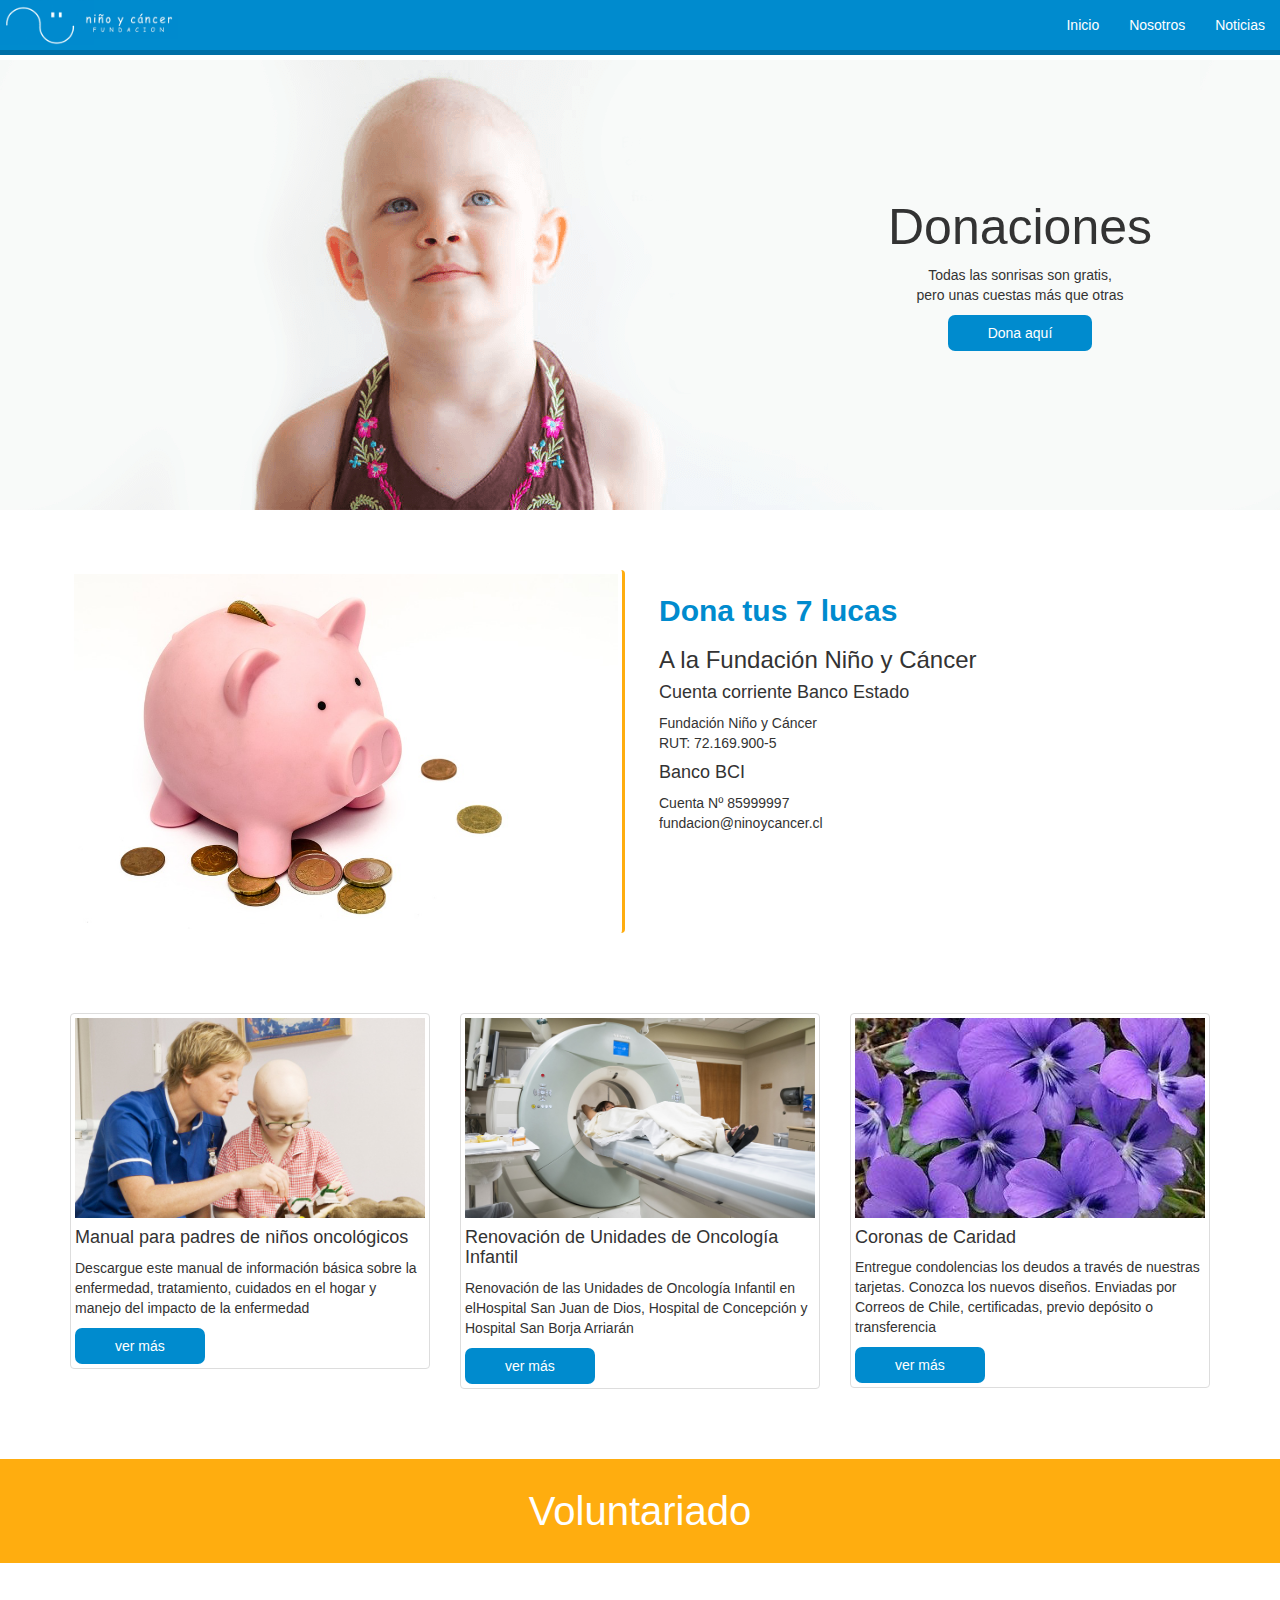
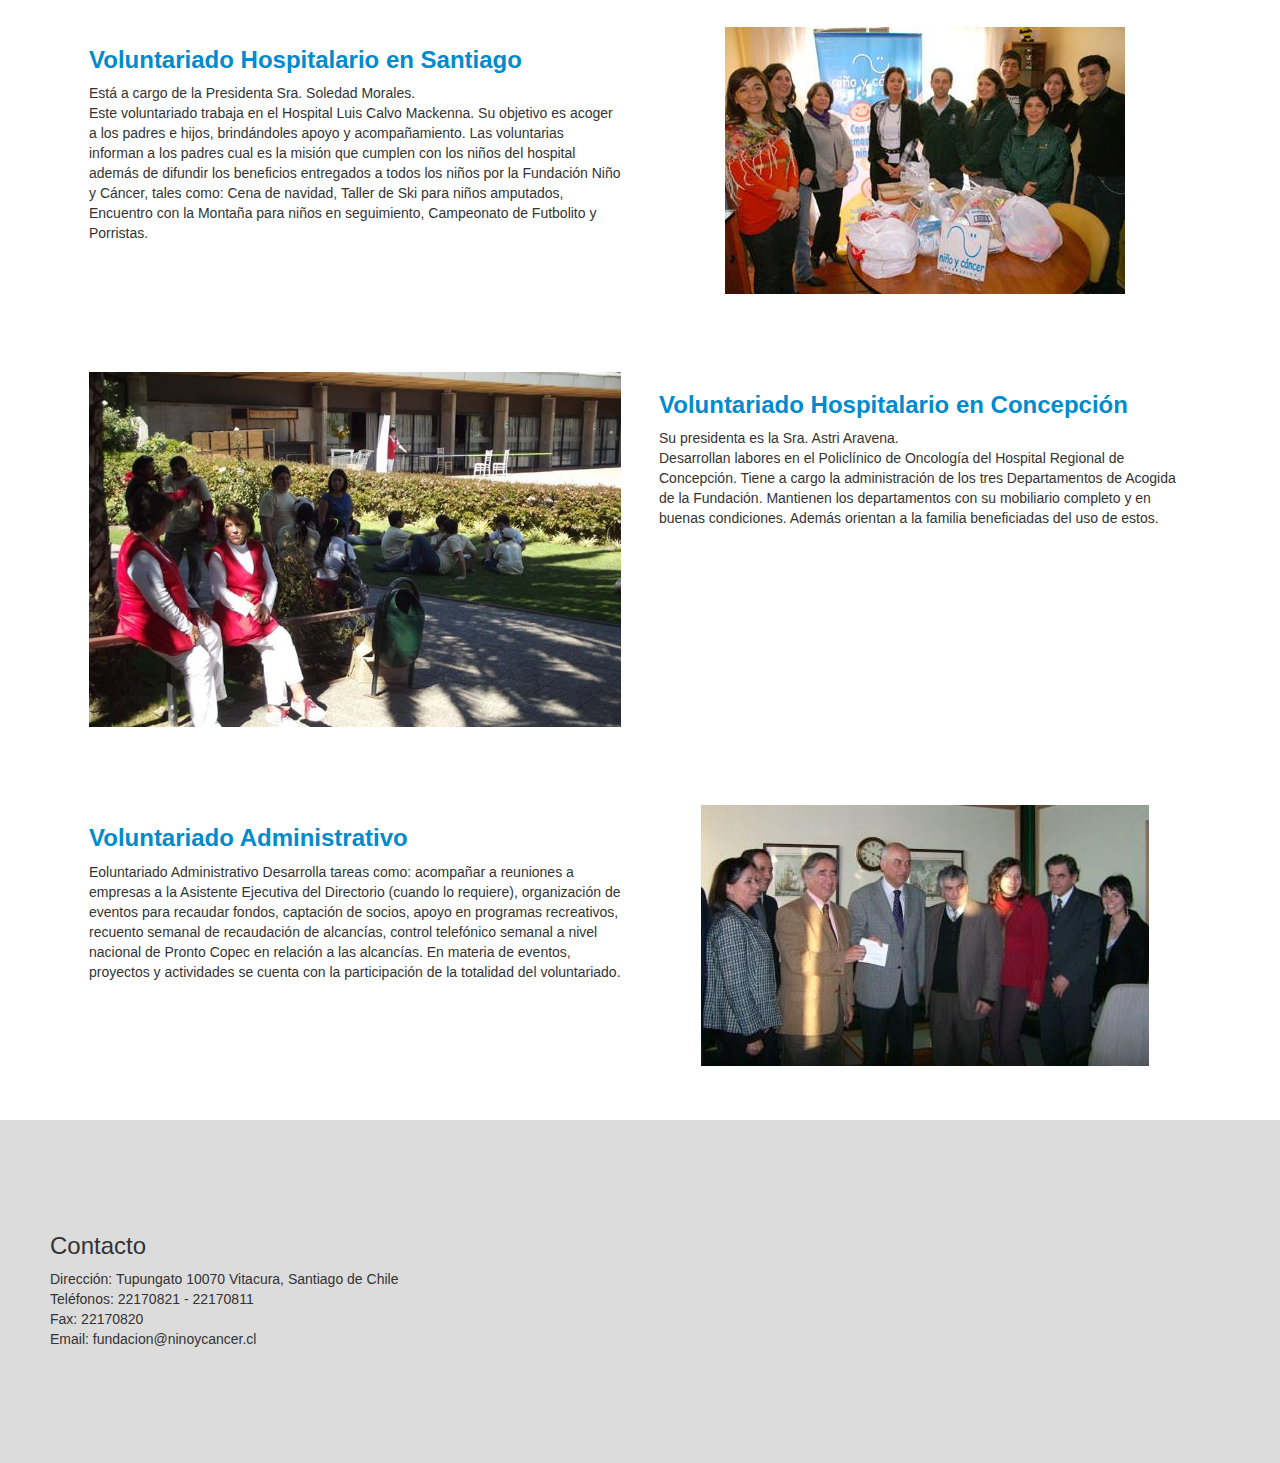
<file: index.html>
<!DOCTYPE html>
<html lang="es">
<head>
	<meta charset="UTF-8">
	<meta name="viewport" content="width-device-width, initial-scale=1">	
	<title>Fundación Niño y Cáncer</title>

	<!-- Latest compiled and minified CSS -->
	<link rel="stylesheet" href="https://maxcdn.bootstrapcdn.com/bootstrap/3.3.7/css/bootstrap.min.css" integrity="sha384-BVYiiSIFeK1dGmJRAkycuHAHRg32OmUcww7on3RYdg4Va+PmSTsz/K68vbdEjh4u" crossorigin="anonymous">

    <script type="text/javascript" src="assets/js/jquery-3.3.1.js"></script>

    <link rel="stylesheet" href="https://use.fontawesome.com/releases/v5.4.1/css/all.css" integrity="sha384-5sAR7xN1Nv6T6+dT2mhtzEpVJvfS3NScPQTrOxhwjIuvcA67KV2R5Jz6kr4abQsz" crossorigin="anonymous">

	<!-- Latest compiled and minified JavaScript -->
	<script src="https://maxcdn.bootstrapcdn.com/bootstrap/3.3.7/js/bootstrap.min.js" integrity="sha384-Tc5IQib027qvyjSMfHjOMaLkfuWVxZxUPnCJA7l2mCWNIpG9mGCD8wGNIcPD7Txa" crossorigin="anonymous"></script>

	<!-- Mi estilo -->
	<link rel="stylesheet" type="text/css" href="assets/css/estilo.css">

</head>
<body>
	<nav class="navbar navbar-default navbar-fixed-top navbar-color">

	  <div class="container-fluid">
	    <!-- Brand and toggle get grouped for better mobile display -->
	    <div class="navbar-header">
	      <button type="button" class="navbar-toggle collapsed" data-toggle="collapse" data-target="#bs-example-navbar-collapse-1" aria-expanded="false">
	        <span class="sr-only">Toggle navigation</span>
	        <span class="icon-bar"></span>
	        <span class="icon-bar"></span>
	        <span class="icon-bar"></span>
	      </button>
	      <a class="navbar-brand logo-nav" href="#">
	      	<img src="assets/img/logo_fundacion.png" alt="Fundación Niño y Cáncer" class="logo img-responsive">
	      </a>
	    </div>

	    <!-- Collect the nav links, forms, and other content for toggling -->
	    <div class="collapse navbar-collapse" id="bs-example-navbar-collapse-1">
		    <ul class="nav navbar-nav navbar-right">
		    	<li><a href="index.html">Inicio</a></li>
		        <li><a href="nosotros.html">Nosotros</a></li>
		        <li><a href="noticias.html">Noticias</a></li>
		    </ul>
	    </div><!-- /.navbar-collapse -->
	  </div><!-- /.container-fluid -->
	</nav>

	<!--HEADER-->

	<header class="main">
		<div class="container">
			<div class="thumbnail main-title col-sm-6 col-md-offset-7">
				<h2 class="titulo-donaciones">Donaciones</h2>
				<p>Todas las sonrisas son gratis, <br>pero unas cuestas más que otras</p>
				<a href="#" class="button"> Dona aquí </a>
			</div>
		</div>
	</header>

	<!--CUERPO-->

	<section>
		<div class="container donacion-siete">
			<div class="row">
				<div class="col-md-6">
					<div class="thumbnail donacion-siete-box1">
						<img src="assets/img/alcancia.jpg" alt="Dona tus 7 lucas">
					</div>
				</div>
				<div class="col-md-6">
					<div class="thumbnail donacion-siete-box2">
						<h2 class="text-color-blue">Dona tus 7 lucas</h2>
						<h3>A la Fundación Niño y Cáncer</h3>
						<h4>Cuenta corriente Banco Estado</h4>
						<p>Fundación Niño y Cáncer <br>
						RUT: 72.169.900-5</p>
						<h4>Banco BCI</h4>
						<p>Cuenta Nº 85999997 <br>
						fundacion@ninoycancer.cl</p>
					</div>
				</div>
			</div>
		</div>
	</section>

	<section class="container">
		<div class="row">
			<div class="col-md-4">
				<div class="thumbnail">
					<img src="assets/img/padres_cancer.jpg" alt="Manual para padres" class="img-responsive">
					<h4>Manual para padres de niños oncológicos</h4>
					<p>Descargue este manual de información básica sobre la enfermedad, tratamiento, cuidados en el hogar y manejo del impacto de la enfermedad</p>
					<a href="#" class="button"> ver más </a>
				</div>
			</div>
			<div class="col-md-4">
				<div class="thumbnail">
					<img src="assets/img/unidades_oncologia.jpeg" alt="Unidades Oncología">
					<h4>Renovación de Unidades de Oncología Infantil</h4>
					<p>Renovación de las Unidades de Oncología Infantil en elHospital San Juan de Dios, Hospital de Concepción y Hospital San Borja Arriarán</p>
					<a href="#" class="button"> ver más </a>
				</div>
			</div>
			<div class="col-md-4">
				<div class="thumbnail">
					<img src="assets/img/corona_caridad.jpg" alt="Coronas de caridadunidad">
					<h4>Coronas de Caridad</h4>
					<p>Entregue condolencias los deudos a través de nuestras tarjetas.
					Conozca los nuevos diseños. Enviadas por Correos de Chile, certificadas, previo depósito o transferencia</p>
					<a href="#" class="button"> ver más </a>
				</div>
			</div>


		</div>

	</section>

	<section>
		<div class="voluntariado">
			<h2 class="voluntariado-titulo">Voluntariado</h2>
		</div>
		<!--Voluntariado Santiago-->
		<div class="container">
			<div class="col-md-6">
				<div class="thumbnail voluntariado-santiago">
					<h3 class="text-color-blue">Voluntariado Hospitalario en Santiago</h3>
					<p>Está a cargo de la Presidenta Sra. Soledad Morales. <br>
					Este voluntariado trabaja en el Hospital Luis Calvo Mackenna. Su objetivo es acoger a los padres e hijos, brindándoles apoyo y acompañamiento. Las voluntarias informan a los padres cual es la misión que cumplen con los niños del hospital además de difundir los beneficios entregados a todos los niños por la Fundación Niño y Cáncer, tales como: Cena de navidad, Taller de Ski para niños amputados, Encuentro con la Montaña para niños en seguimiento, Campeonato de Futbolito y Porristas.</p>
				</div>
			</div>
			<div class="col-md-6">
				<div class="thumbnail voluntariado-santiago">
					<img src="assets/img/voluntariado_santiago.jpg" alt="Voluntariado Hospitalario Santiago" class="foto-voluntariado1">
				</div>
			</div>
		</div>
		<!--Voluntariado Concepcion-->
		<div class="container">
			<div class="col-md-6">
				<div class="thumbnail voluntariado-santiago">
					<img src="assets/img/voluntariado_concepcion.jpg" alt="Voluntariado Hospitalario Concepción" class="foto-voluntariado1">
				</div>
			</div>
			<div class="col-md-6">
				<div class="thumbnail voluntariado-santiago">
					<h3 class="text-color-blue">
					Voluntariado Hospitalario en Concepción</h3>
					<p>Su presidenta es la Sra. Astri Aravena. <br>
					Desarrollan labores en el Policlínico de Oncología del Hospital Regional de Concepción. Tiene a cargo la administración de los tres Departamentos de Acogida de la Fundación. Mantienen los departamentos con su mobiliario completo y en buenas condiciones. Además orientan a la familia beneficiadas del uso de estos. </p>
				</div>
			</div>
		</div>
		<!--Voluntariado administrativo-->
		<div class="container">
			<div class="col-md-6">
				<div class="thumbnail voluntariado-santiago">
					<h3 class="text-color-blue">Voluntariado Administrativo</h3>
					<p>Eoluntariado Administrativo Desarrolla tareas como: acompañar a reuniones a empresas a la Asistente Ejecutiva del Directorio (cuando lo requiere), organización de eventos para recaudar fondos, captación de socios, apoyo en programas recreativos, recuento semanal de recaudación de alcancías, control telefónico semanal a nivel nacional de Pronto Copec en relación a las alcancías. En materia de eventos, proyectos y actividades se cuenta con la participación de la totalidad del voluntariado.</p>
				</div>
			</div>
			<div class="col-md-6">
				<div class="thumbnail voluntariado-santiago">
					<img src="assets/img/voluntariado_administrativo.jpg" alt="Voluntariado Hospitalario Santiago" class="foto-voluntariado1">
				</div>
			</div>
		</div>
	</section>

	<footer class="container footer-style">
		<div class="row">
			<div class="col-md-6 col-sm-6 footer-left">
				<a href="https://www.facebook.com/ninoycancer/">
					<i class="fab fa-facebook-f icon-black"></i>
				</a>
				<a href="https://www.facebook.com/ninoycancer/">
					<i class="fab fa-twitter icon-black"></i>
				</a>
				<a href="https://www.facebook.com/ninoycancer/">
					<i class="fab fa-instagram icon-black"></i>
				</a>
				<ul class="footer-list">
					<li><h3>Contacto</h3></li>
					<li>Dirección: Tupungato 10070 Vitacura, Santiago de Chile</li>
					<li> Teléfonos: 22170821 - 22170811</li>
					<li> Fax: 22170820</li>
					<li>Email: fundacion@ninoycancer.cl</li>
				</ul>
			</div>
			<div class="col-md-6 col-sm-6">
				<div class="embed-responsive embed-responsive-16by9">
					<iframe src="https://www.google.com/maps/embed?pb=!1m14!1m8!1m3!1d13326.047386104729!2d-70.5368983!3d-33.3838082!3m2!1i1024!2i768!4f13.1!3m3!1m2!1s0x0%3A0x75682cb0ad81a60e!2sFundaci%C3%B3n+Ni%C3%B1o+y+Cancer!5e0!3m2!1ses!2scl!4v1539801659151" width="600" height="450" frameborder="0" style="border:0" allowfullscreen></iframe>
				</div>
			</div>
		</div>
	</footer>

</body>
</html>
</file>
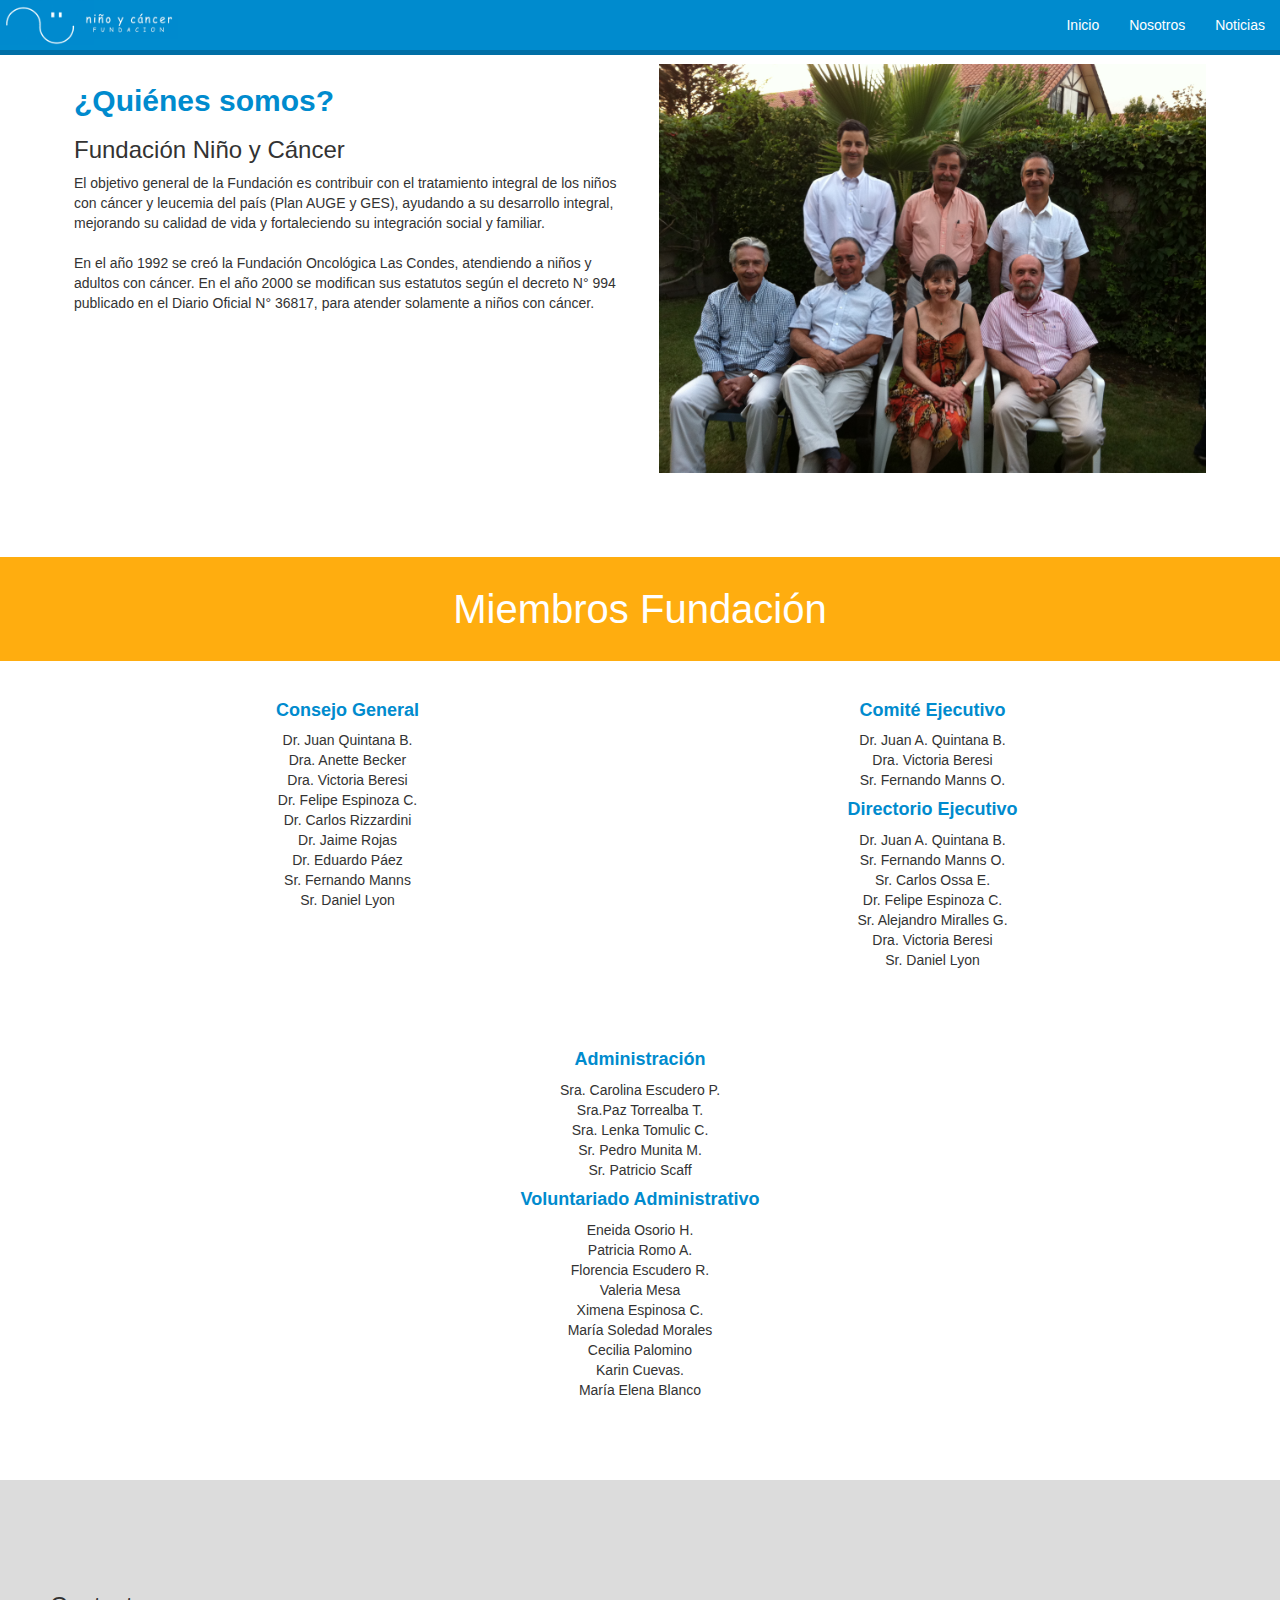
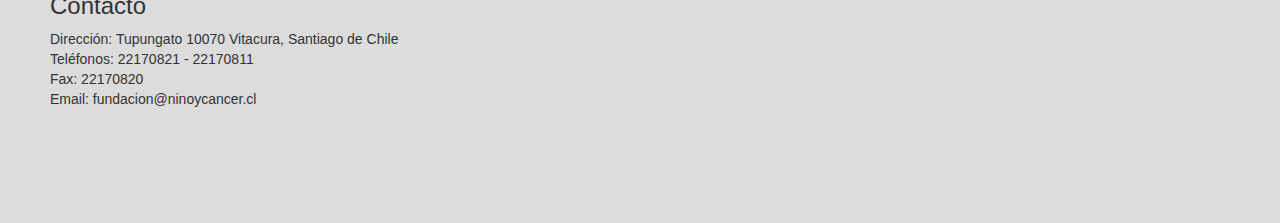
<file: Nosotros.html>
<!DOCTYPE html>
<html lang="es">
<head>
	<meta charset="UTF-8">
	<meta name="viewport" content="width-device-width, initial-scale=1">	
	<title>Fundación Niño y Cáncer</title>

	<!-- Latest compiled and minified CSS -->
	<link rel="stylesheet" href="https://maxcdn.bootstrapcdn.com/bootstrap/3.3.7/css/bootstrap.min.css" integrity="sha384-BVYiiSIFeK1dGmJRAkycuHAHRg32OmUcww7on3RYdg4Va+PmSTsz/K68vbdEjh4u" crossorigin="anonymous">

    <script type="text/javascript" src="assets/js/jquery-3.3.1.js"></script>

    <link rel="stylesheet" href="https://use.fontawesome.com/releases/v5.4.1/css/all.css" integrity="sha384-5sAR7xN1Nv6T6+dT2mhtzEpVJvfS3NScPQTrOxhwjIuvcA67KV2R5Jz6kr4abQsz" crossorigin="anonymous">

	<!-- Latest compiled and minified JavaScript -->
	<script src="https://maxcdn.bootstrapcdn.com/bootstrap/3.3.7/js/bootstrap.min.js" integrity="sha384-Tc5IQib027qvyjSMfHjOMaLkfuWVxZxUPnCJA7l2mCWNIpG9mGCD8wGNIcPD7Txa" crossorigin="anonymous"></script>

	<!-- Mi estilo -->
	<link rel="stylesheet" type="text/css" href="assets/css/estilo.css">

</head>
<body>
	<nav class="navbar navbar-default navbar-fixed-top navbar-color">

	  <div class="container-fluid">
	    <!-- Brand and toggle get grouped for better mobile display -->
	    <div class="navbar-header">
	      <button type="button" class="navbar-toggle collapsed" data-toggle="collapse" data-target="#bs-example-navbar-collapse-1" aria-expanded="false">
	        <span class="sr-only">Toggle navigation</span>
	        <span class="icon-bar"></span>
	        <span class="icon-bar"></span>
	        <span class="icon-bar"></span>
	      </button>
	      <a class="navbar-brand logo-nav" href="#">
	      	<img src="assets/img/logo_fundacion.png" alt="Fundación Niño y Cáncer" class="logo img-responsive">
	      </a>
	    </div>

	    <!-- Collect the nav links, forms, and other content for toggling -->
	    <div class="collapse navbar-collapse" id="bs-example-navbar-collapse-1">
		    <ul class="nav navbar-nav navbar-right">
		    	<li><a href="index.html">Inicio</a></li>
		        <li><a href="nosotros.html">Nosotros</a></li>
		        <li><a href="noticias.html">Noticias</a></li>
		    </ul>
	    </div><!-- /.navbar-collapse -->
	  </div><!-- /.container-fluid -->
	</nav>

	<section>
		<div class="container donacion-siete">
			<div class="row">
				<div class="col-md-6">
					<div class="thumbnail donacion-siete-box2">
						<h2 class="text-color-blue">¿Quiénes somos?</h2>
						<h3>Fundación Niño y Cáncer</h3>
						<p>El objetivo general de la Fundación es contribuir con el tratamiento integral de los niños con cáncer y leucemia del país (Plan AUGE y GES), ayudando a su desarrollo integral, mejorando su calidad de vida y fortaleciendo su integración social y familiar. <br>
						<br>
						En el año 1992 se creó la Fundación Oncológica Las Condes, atendiendo a niños y adultos con cáncer. En el año 2000 se modifican sus estatutos según el decreto N° 994 publicado en el Diario Oficial N° 36817, para atender solamente a niños con cáncer.</p>
					</div>
				</div>
				<div class="col-md-6">
					<div class="thumbnail nosotros-box-right">
						<img src="assets/img/foto_corporativa.jpg" alt="Dona tus 7 lucas">
					</div>
				</div>
			</div>
		</div>
	</section>

	<div class="voluntariado">
			<h2 class="voluntariado-titulo">Miembros Fundación</h2>
		</div>

	<section class="container">
		<div class="row">
			<div class="col-md-6">
				<div class="thumbnail lista-nosotros">
					<h4 class="text-color-blue">Consejo General</h4>
					<ul class="footer-list">
						<li>Dr. Juan Quintana B.</li>
						<li>Dra. Anette Becker</li>
						<li>Dra. Victoria Beresi</li>
						<li>Dr. Felipe Espinoza C.</li>
						<li>Dr. Carlos Rizzardini</li>
						<li>Dr. Jaime Rojas</li>
						<li>Dr. Eduardo Páez</li>
					 	<li>Sr. Fernando Manns</li>
						<li>Sr. Daniel Lyon</li>
					</ul>
				</div>
			</div>
			<div class="col-md-6">
				<div class="thumbnail lista-nosotros">
					<h4 class="text-color-blue">Comité Ejecutivo</h4>
					<ul class="footer-list">
						<li>Dr. Juan A. Quintana B.</li>
						<li>Dra. Victoria Beresi</li>
						<li>Sr. Fernando Manns O.</li>
					</ul>
					<h4 class="text-color-blue">Directorio Ejecutivo</h4>
					<ul class="footer-list">
						<li>Dr. Juan A. Quintana B.</li>
						<li>Sr. Fernando Manns O.</li>
						<li>Sr. Carlos Ossa E.</li>
						<li>Dr. Felipe Espinoza C.</li>
						<li>Sr. Alejandro Miralles G.</li>
						<li>Dra. Victoria Beresi</li>
						<li>Sr. Daniel Lyon</li>
					</ul>
				</div>
			</div>
			<div class="col-md-6 col-md-offset-3">
				<div class="thumbnail lista-nosotros">
					<h4 class="text-color-blue">Administración</h4>
					<ul class="footer-list">
						<li>Sra. Carolina Escudero P.</li>
						<li>Sra.Paz Torrealba T.</li>
						<li>Sra. Lenka Tomulic C.</li>
						<li>Sr. Pedro Munita M.</li>
						<li>Sr. Patricio Scaff</li>
					</ul>
					<h4 class="text-color-blue">Voluntariado Administrativo</h4>
					<ul class="footer-list">
						<li>Eneida Osorio H.</li>
						<li>Patricia Romo A.</li>
						<li>Florencia Escudero R.</li>
						<li>Valeria Mesa</li>
						<li>Ximena Espinosa C.</li>
						<li>María Soledad Morales</li>
						<li>Cecilia Palomino</li>
						<li>Karin Cuevas.</li>
						<li>María Elena Blanco</li>
					</ul>
				</div>
			</div>


		</div>

	</section>


	<footer class="container footer-style">
		<div class="row">
			<div class="col-md-6 col-sm-6 footer-left">
				<a href="https://www.facebook.com/ninoycancer/">
					<i class="fab fa-facebook-f icon-black"></i>
				</a>
				<a href="https://www.facebook.com/ninoycancer/">
					<i class="fab fa-twitter icon-black"></i>
				</a>
				<a href="https://www.facebook.com/ninoycancer/">
					<i class="fab fa-instagram icon-black"></i>
				</a>
				<ul class="footer-list">
					<li><h3>Contacto</h3></li>
					<li>Dirección: Tupungato 10070 Vitacura, Santiago de Chile</li>
					<li> Teléfonos: 22170821 - 22170811</li>
					<li> Fax: 22170820</li>
					<li>Email: fundacion@ninoycancer.cl</li>
					</ul>
			</div>
			<div class="col-md-6 col-sm-6">
				<div class="embed-responsive embed-responsive-16by9">
					<iframe src="https://www.google.com/maps/embed?pb=!1m14!1m8!1m3!1d13326.047386104729!2d-70.5368983!3d-33.3838082!3m2!1i1024!2i768!4f13.1!3m3!1m2!1s0x0%3A0x75682cb0ad81a60e!2sFundaci%C3%B3n+Ni%C3%B1o+y+Cancer!5e0!3m2!1ses!2scl!4v1539801659151" width="600" height="450" frameborder="0" style="border:0" allowfullscreen></iframe>
				</div>
			</div>
		</div>
	</footer>

</body>
</html>
</file>
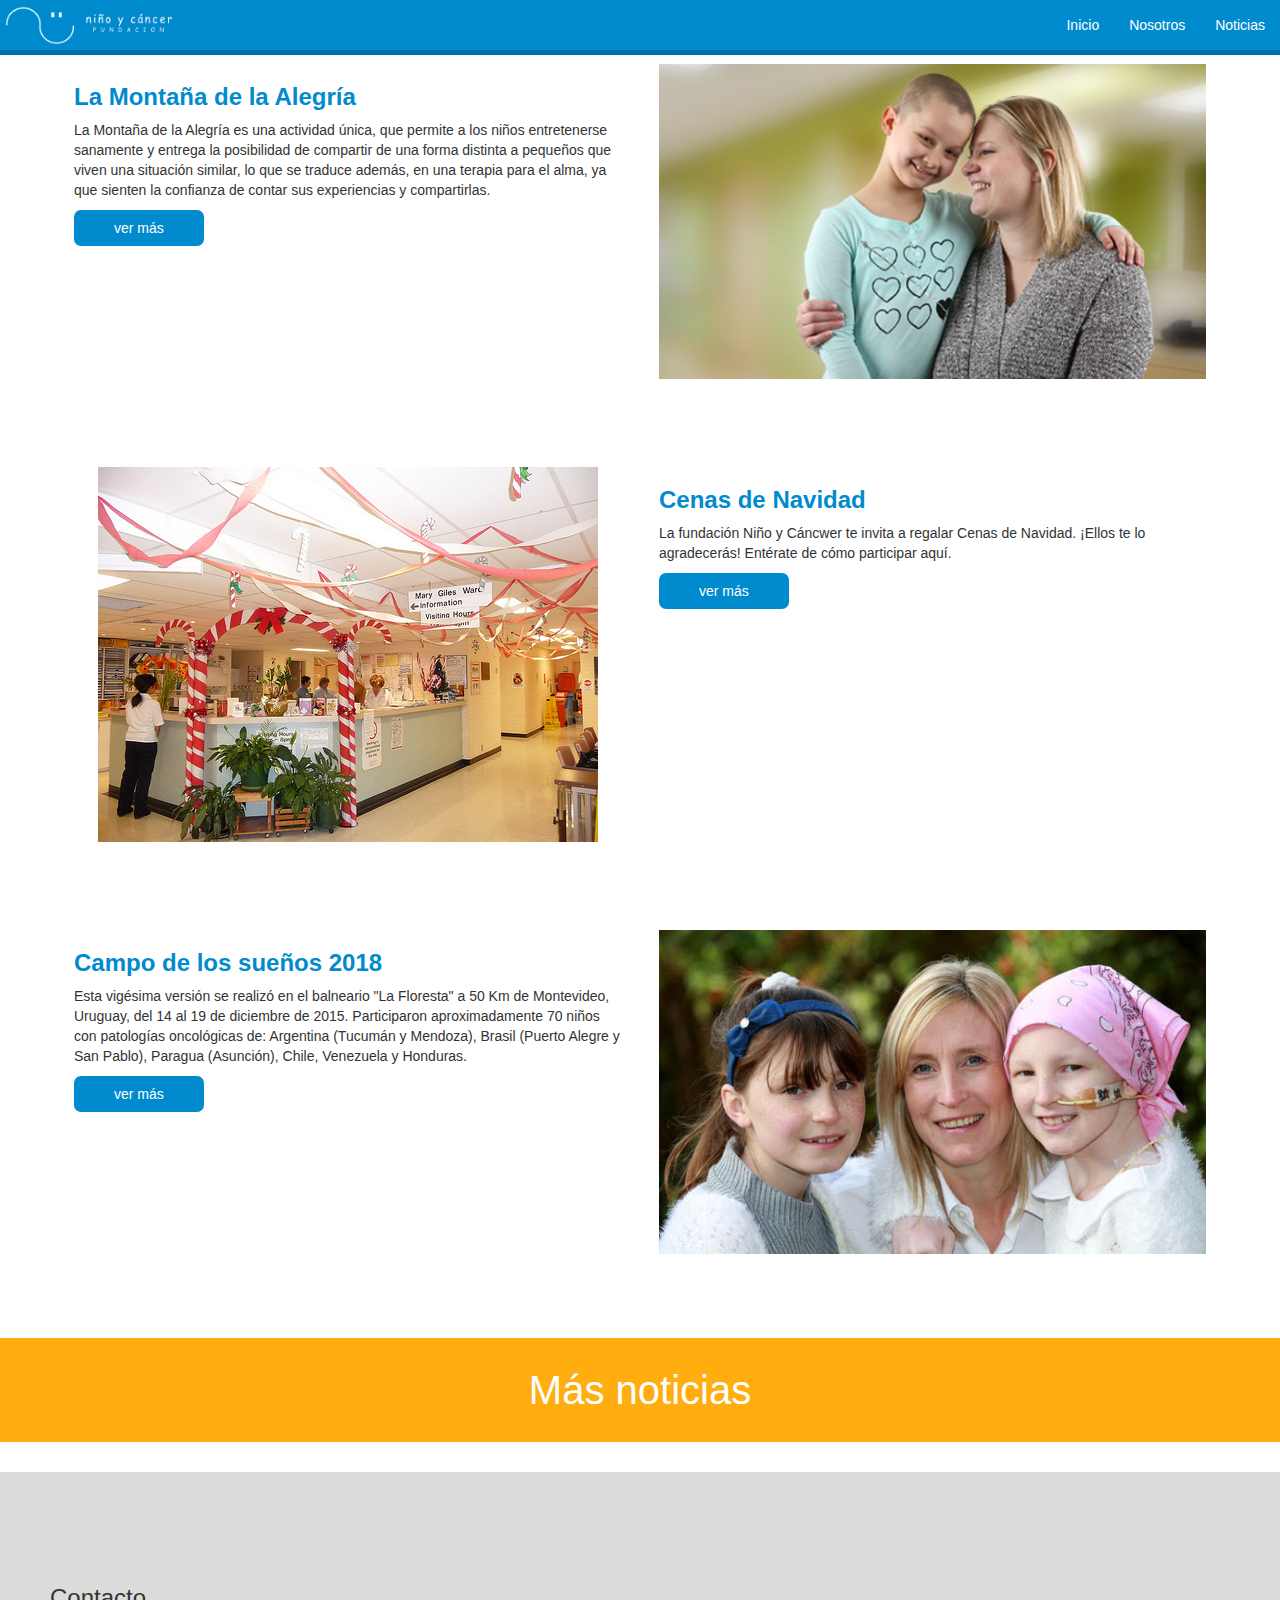
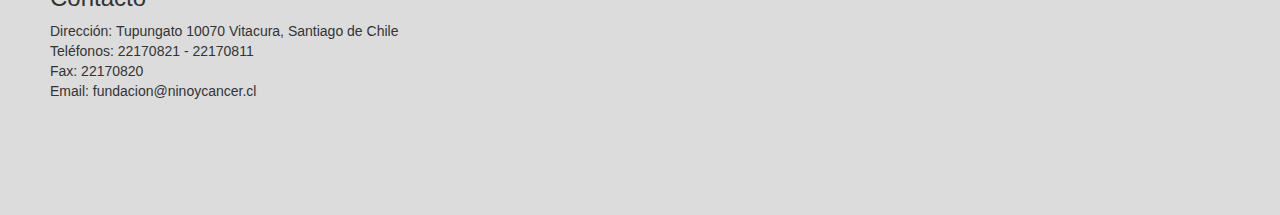
<file: noticias.html>
<!DOCTYPE html>
<html lang="es">
<head>
	<meta charset="UTF-8">
	<meta name="viewport" content="width-device-width, initial-scale=1">	
	<title>Fundación Niño y Cáncer</title>

	<!-- Latest compiled and minified CSS -->
	<link rel="stylesheet" href="https://maxcdn.bootstrapcdn.com/bootstrap/3.3.7/css/bootstrap.min.css" integrity="sha384-BVYiiSIFeK1dGmJRAkycuHAHRg32OmUcww7on3RYdg4Va+PmSTsz/K68vbdEjh4u" crossorigin="anonymous">

    <script type="text/javascript" src="assets/js/jquery-3.3.1.js"></script>

    <link rel="stylesheet" href="https://use.fontawesome.com/releases/v5.4.1/css/all.css" integrity="sha384-5sAR7xN1Nv6T6+dT2mhtzEpVJvfS3NScPQTrOxhwjIuvcA67KV2R5Jz6kr4abQsz" crossorigin="anonymous">

	<!-- Latest compiled and minified JavaScript -->
	<script src="https://maxcdn.bootstrapcdn.com/bootstrap/3.3.7/js/bootstrap.min.js" integrity="sha384-Tc5IQib027qvyjSMfHjOMaLkfuWVxZxUPnCJA7l2mCWNIpG9mGCD8wGNIcPD7Txa" crossorigin="anonymous"></script>

	<!-- Mi estilo -->
	<link rel="stylesheet" type="text/css" href="assets/css/estilo.css">

</head>
<body>
	<nav class="navbar navbar-default navbar-fixed-top navbar-color">

	  <div class="container-fluid">
	    <!-- Brand and toggle get grouped for better mobile display -->
	    <div class="navbar-header">
	      <button type="button" class="navbar-toggle collapsed" data-toggle="collapse" data-target="#bs-example-navbar-collapse-1" aria-expanded="false">
	        <span class="sr-only">Toggle navigation</span>
	        <span class="icon-bar"></span>
	        <span class="icon-bar"></span>
	        <span class="icon-bar"></span>
	      </button>
	      <a class="navbar-brand logo-nav" href="#">
	      	<img src="assets/img/logo_fundacion.png" alt="Fundación Niño y Cáncer" class="logo img-responsive">
	      </a>
	    </div>

	    <!-- Collect the nav links, forms, and other content for toggling -->
	    <div class="collapse navbar-collapse" id="bs-example-navbar-collapse-1">
		    <ul class="nav navbar-nav navbar-right">
		    	<li><a href="index.html">Inicio</a></li>
		        <li><a href="nosotros.html">Nosotros</a></li>
		        <li><a href="noticias.html">Noticias</a></li>
		    </ul>
	    </div><!-- /.navbar-collapse -->
	  </div><!-- /.container-fluid -->
	</nav>

	<section>
		<div class="container donacion-siete">
			<div class="row">
				<div class="col-md-6">
					<div class="thumbnail donacion-siete-box2">
						<h3 class="text-color-blue">La Montaña de la Alegría</h3>
						<p>La Montaña de la Alegría es una actividad única, que permite a los niños entretenerse sanamente y entrega la posibilidad de compartir de una forma distinta a pequeños que viven una situación similar, lo que se traduce además, en una terapia para el alma, ya que sienten la confianza de contar sus experiencias y compartirlas.
						</p>
						<a href="#" class="button"> ver más </a>
					</div>
				</div>
				<div class="col-md-6">
					<div class="thumbnail nosotros-box-right">
						<img src="assets/img/noticia1.jpg" alt="Dona tus 7 lucas">
					</div>
				</div>
			</div>
		</div>

		<div class="container donacion-siete">
			<div class="row">
				<div class="col-md-6">
					<div class="thumbnail nosotros-box-right">
						<img src="assets/img/noticia2.jpg" alt="Dona tus 7 lucas">
					</div>
				</div>
				<div class="col-md-6">
					<div class="thumbnail donacion-siete-box2">
						<h3 class="text-color-blue">Cenas de Navidad</h3>
						<p>La fundación Niño y Cáncwer te invita a regalar Cenas de Navidad. ¡Ellos te lo agradecerás! Entérate de cómo participar aquí.
						</p>
						<a href="#" class="button"> ver más </a>
					</div>
				</div>
			</div>
		</div>

		<div class="container donacion-siete">
			<div class="row">
				<div class="col-md-6">
					<div class="thumbnail donacion-siete-box2">
						<h3 class="text-color-blue">Campo de los sueños 2018</h3>
						<p>Esta vigésima versión se realizó en el balneario "La Floresta" a 50 Km de Montevideo, Uruguay, del 14 al 19 de diciembre de 2015.

						Participaron aproximadamente 70 niños con patologías oncológicas de: Argentina (Tucumán y Mendoza), Brasil (Puerto Alegre y San Pablo), Paragua (Asunción), Chile, Venezuela y Honduras.
						</p>
						<a href="#" class="button"> ver más </a>
					</div>
				</div>
				<div class="col-md-6">
					<div class="thumbnail nosotros-box-right">
						<img src="assets/img/noticia3.jpg" alt="Dona tus 7 lucas">
					</div>
				</div>
			</div>
		</div>
	</section>

	<div class="voluntariado">
		<a href="noticias.html">
			<h2 class="voluntariado-titulo">Más noticias</h2>
		</a>
	</div>

	


	<footer class="container footer-style">
		<div class="row">
			<div class="col-md-6 col-sm-6 footer-left">
				<a href="https://www.facebook.com/ninoycancer/">
					<i class="fab fa-facebook-f icon-black"></i>
				</a>
				<a href="https://www.facebook.com/ninoycancer/">
					<i class="fab fa-twitter icon-black"></i>
				</a>
				<a href="https://www.facebook.com/ninoycancer/">
					<i class="fab fa-instagram icon-black"></i>
				</a>
				<ul class="footer-list">
					<li><h3>Contacto</h3></li>
					<li>Dirección: Tupungato 10070 Vitacura, Santiago de Chile</li>
					<li> Teléfonos: 22170821 - 22170811</li>
					<li> Fax: 22170820</li>
					<li>Email: fundacion@ninoycancer.cl</li>
					</ul>
			</div>
			<div class="col-md-6 col-sm-6">
				<div class="embed-responsive embed-responsive-16by9">
					<iframe src="https://www.google.com/maps/embed?pb=!1m14!1m8!1m3!1d13326.047386104729!2d-70.5368983!3d-33.3838082!3m2!1i1024!2i768!4f13.1!3m3!1m2!1s0x0%3A0x75682cb0ad81a60e!2sFundaci%C3%B3n+Ni%C3%B1o+y+Cancer!5e0!3m2!1ses!2scl!4v1539801659151" width="600" height="450" frameborder="0" style="border:0" allowfullscreen></iframe>
				</div>
			</div>
		</div>
	</footer>

</body>
</html>
</file>
<file: assets/css/estilo.css>
nav.navbar-color{
	border-bottom: solid 5px;
	border-top: none;
	border-color: #006fa6;
	background-color: #008bce;
	color: white;
}
.navbar-default .navbar-nav>li>a {
	color: white;
}
.logo{
	width: 178px;
}
.logo-nav{
	padding: 0;
}
.text-color-blue{
	color: #008bce;
	font-weight: bold;
}
header.main{
	margin-top: 60px;
	background-image: url(../../assets/img/foto_header.png);
	width: 100%;
	height: 450px;
}
.main-title{
	background-color: rgba(0,0,0,0);
	display: inline-block;
	border-radius: 30px;
	border: none;
	padding-top: 100px;
	margin-top: 20px;
	padding-bottom: 40px;
	text-align: center;
}
.donacion-siete{
	margin-top: 60px;
	margin-bottom: 60px;
}
.donacion-siete-box1{
	border: none;
	border-right: solid #ffad0f;
}
.donacion-siete-box2{
	border: none;
}
.nosotros-box-right{
	border: none;
}
.titulo-donaciones{
	font-size: 5rem;
}
.text-header{
	padding-top: 200px;
	color: grey;
	border: none;
	background-color: none;
	float: right;
}
.button{
	padding: 8px;
	padding-left: 40px;
	padding-right: 40px;
	text-decoration: none;
	color: white;
	border-radius: 7px;
	background-color: #008bce;
	display: inline-block;
}
.voluntariado{
	background-color: #ffad0f;
	width: auto;
	margin-top: 50px;
}
.voluntariado-titulo{
	text-align: center;
	padding: 30px;
	color: white;
	font-size: 4rem;
}
.voluntariado-santiago{
	text-align: left;
	border: none;
	margin-top: 50px;
}

.footer-style{
	margin-top: 30px;
	background-color: #DCDCDC;
	width: auto;
}
.icon-black{
	color: black;
	font-size: 3rem;
	padding-right: 15px;
	padding-bottom: 30px;
}
.footer-left{
	padding: 50px;
}
.footer-list{
	list-style-type: none;
	padding: 0;
	margin: 0;
}

.lista-nosotros{
	margin-top: 30px;
	margin-bottom: 50px;
	text-align: center;
	border: none;
	padding: 0;
}
</file>
